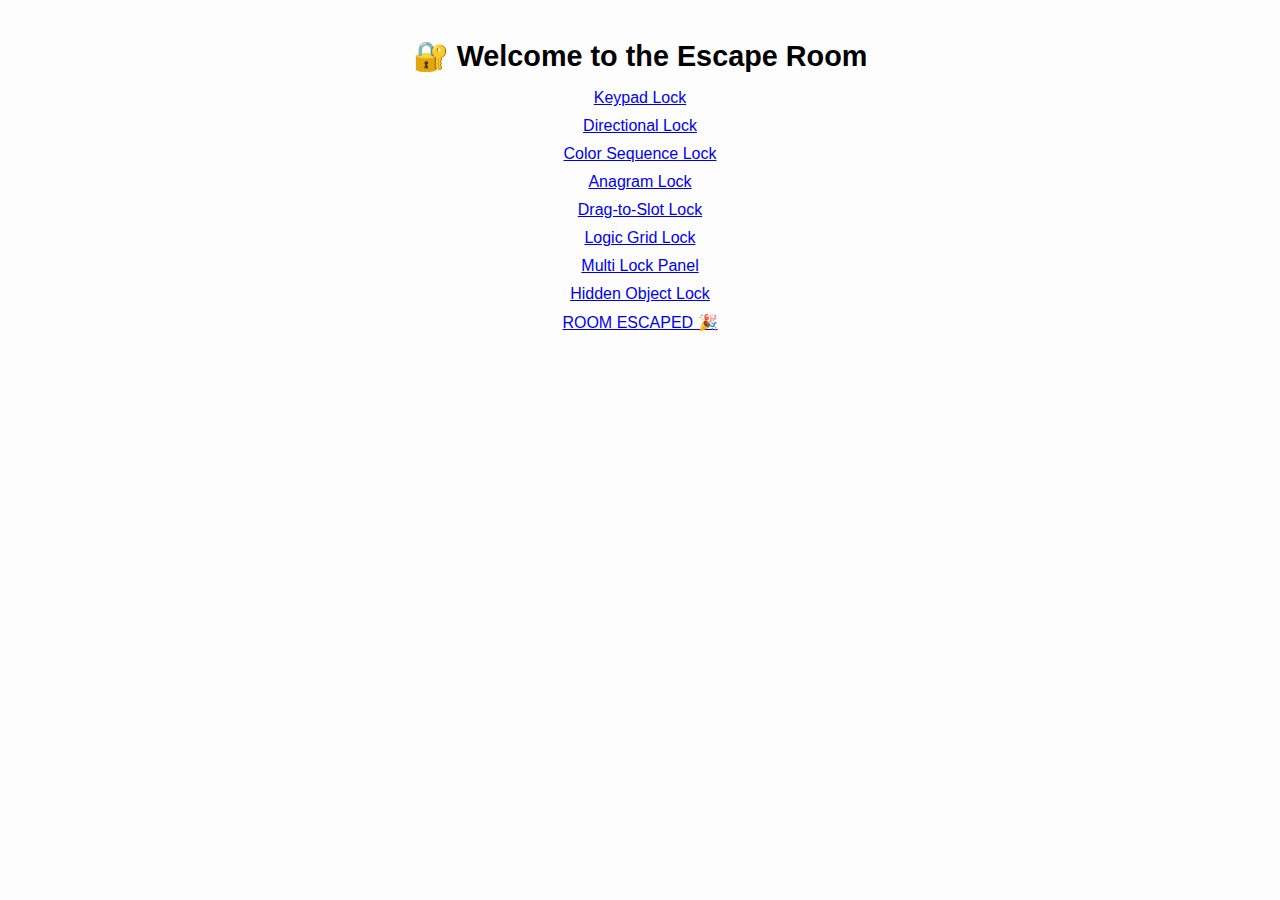
<file: index.html>
<!DOCTYPE html>
<html lang="en">
<head>
  <meta charset="UTF-8" />
  <title>Escape Room</title>
  <link rel="stylesheet" href="theme.css" />
  <style>
    body {
      font-family: sans-serif;
      padding: 20px;
      text-align: center;
    }
    ul {
      list-style: none;
      padding: 0;
    }
    li {
      margin: 10px 0;
    }
    .secret {
      margin-top: 40px;
      color: transparent;
      cursor: pointer;
      user-select: none;
    }
    .secret:hover {
      color: #ccc;
    }
  </style>
</head>
<body>
  <h1>🔐 Welcome to the Escape Room</h1>
  <ul>
    <li><a href="locks/keypad-lock.html">Keypad Lock</a></li>
    <li><a href="locks/directional-lock.html">Directional Lock</a></li>
    <li><a href="locks/color-sequence-lock.html">Color Sequence Lock</a></li>
    <li><a href="locks/anagram-lock.html">Anagram Lock</a></li>
    <li><a href="locks/drag-to-slot-lock.html">Drag-to-Slot Lock</a></li>
    <li><a href="locks/logic-grid-lock.html">Logic Grid Lock</a></li>
    <li><a href="locks/multi-lock-panel.html">Multi Lock Panel</a></li>
    <li><a href="locks/hidden-object-lock.html">Hidden Object Lock</a></li>
    <li><a href="locks/room-escaped.html">ROOM ESCAPED 🎉</a></li>
  </ul>

  <div class="secret" onclick="revealDashboard()">.</div>

  <script>
    function revealDashboard() {
      const pass = prompt("🔒 Enter Teacher Password:");
      const timestamp = new Date().toLocaleString();
      let log = JSON.parse(localStorage.getItem("accessAttempts") || "[]");
      log.push({ time: timestamp, result: pass === "letmein" ? "Success" : "Fail" });
      localStorage.setItem("accessAttempts", JSON.stringify(log));

      if (pass === "letmein") {
        window.location.href = "teacher-dashboard.html";
      } else if (pass) {
        alert("❌ Incorrect password.");
      }
    }
  </script>
</body>
</html>
</file>
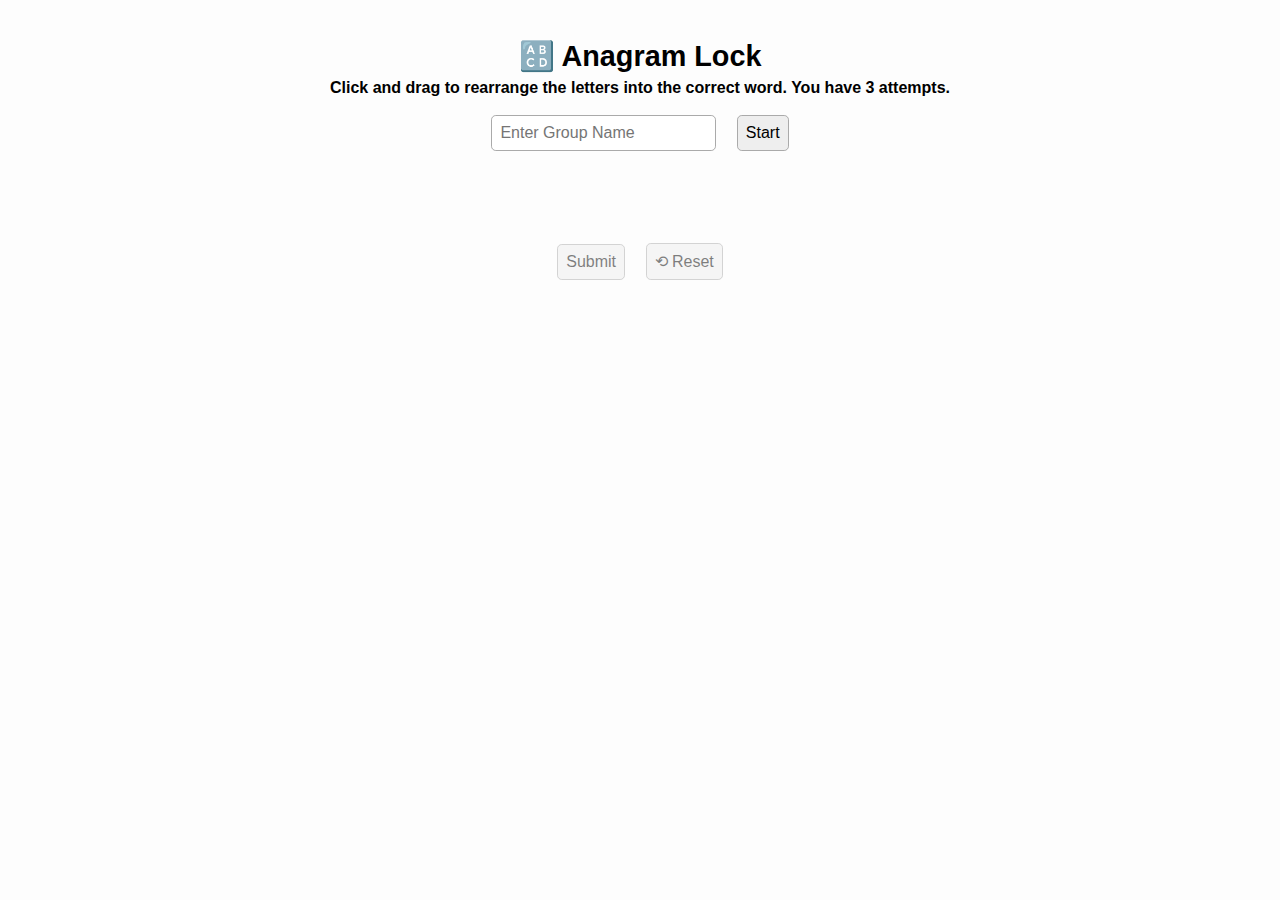
<file: anagram-lock.html>
<!DOCTYPE html>
<html lang="en">
<head>
  <meta charset="UTF-8">
  <title>Anagram Lock</title>
  <link rel="stylesheet" href="theme.css">
  <style>
    body { font-family: sans-serif; text-align: center; padding: 20px; }
    .directions { font-weight: bold; margin-bottom: 10px; }
    .lock-interface.locked { pointer-events: none; opacity: 0.5; }
    .tiles-container, .slots-container {
      display: flex;
      justify-content: center;
      gap: 10px;
      margin: 20px 0;
      flex-wrap: wrap;
    }
    .tile, .slot {
      width: 50px;
      height: 50px;
      font-size: 24px;
      font-weight: bold;
      display: flex;
      justify-content: center;
      align-items: center;
      border: 2px solid #333;
      border-radius: 6px;
      background-color: #e0e0e0;
      cursor: grab;
    }
    .slot {
      background-color: white;
    }
  </style>
</head>
<body>
  <h1>🔠 Anagram Lock</h1>
  <div class="directions">Click and drag to rearrange the letters into the correct word. You have 3 attempts.</div>

  <div id="groupNameContainer">
    <input type="text" id="groupNameInput" placeholder="Enter Group Name">
    <button onclick="saveGroupName()">Start</button>
  </div>

  <div id="lockInterface" class="lock-interface locked">
    <div class="tiles-container" id="tilesContainer"></div>
    <div class="slots-container" id="slotsContainer"></div>

    <div>
      <button onclick="submitAnagram()">Submit</button>
      <button onclick="resetAnagram()">⟲ Reset</button>
    </div>
    <p id="result"></p>
  </div>

  <audio id="buzzer" src="https://cdn.pixabay.com/download/audio/2022/03/15/audio_bf696b0bba.mp3?filename=buzzer-wrong-answer-1-20582.mp3"></audio>
  <audio id="celebrate" src="https://cdn.pixabay.com/download/audio/2022/03/01/audio_48e0b15a3c.mp3?filename=success-fanfare-trumpets-6185.mp3"></audio>

  <script>
    const CORRECT_WORD = "LEMON";
    let shuffledWord = [];
    let attempts = Number(localStorage.getItem("anagramAttempts")) || 0;
    const maxAttempts = 3;

    function saveGroupName() {
      const name = document.getElementById("groupNameInput").value.trim();
      if (!name) return;
      localStorage.setItem("groupName", name);
      document.getElementById("groupNameContainer").style.display = "none";
      document.getElementById("lockInterface").classList.remove("locked");
      setupAnagram();
    }

    function setupAnagram() {
      const tiles = document.getElementById("tilesContainer");
      const slots = document.getElementById("slotsContainer");
      tiles.innerHTML = "";
      slots.innerHTML = "";

      shuffledWord = CORRECT_WORD.split("").sort(() => 0.5 - Math.random());
      while (shuffledWord.join("") === CORRECT_WORD) {
        shuffledWord = CORRECT_WORD.split("").sort(() => 0.5 - Math.random());
      }

      shuffledWord.forEach((char, i) => {
        const tile = document.createElement("div");
        tile.className = "tile";
        tile.textContent = char;
        tile.draggable = true;
        tile.id = "tile_" + i;
        tile.addEventListener("dragstart", dragStart);
        tiles.appendChild(tile);
      });

      for (let i = 0; i < CORRECT_WORD.length; i++) {
        const slot = document.createElement("div");
        slot.className = "slot";
        slot.id = "slot_" + i;
        slot.addEventListener("dragover", allowDrop);
        slot.addEventListener("drop", dropTile);
        slots.appendChild(slot);
      }
    }

    function allowDrop(e) {
      e.preventDefault();
    }

    function dragStart(e) {
      e.dataTransfer.setData("text/plain", e.target.id);
    }

    function dropTile(e) {
      e.preventDefault();
      const tileId = e.dataTransfer.getData("text/plain");
      const draggedTile = document.getElementById(tileId);
      e.target.innerHTML = "";  // Clear previous content
      const clone = draggedTile.cloneNode(true);
      clone.style.transform = "none"; // Prevent size distortion
      clone.style.fontSize = "24px";
      clone.style.cursor = "default";
      clone.draggable = false;
      e.target.appendChild(clone);
    }

    function resetAnagram() {
      setupAnagram();
      document.getElementById("result").textContent = "";
    }

    function submitAnagram() {
      if (attempts >= maxAttempts) return;
      const guess = Array.from(document.querySelectorAll(".slot"))
                         .map(s => s.textContent.trim()).join("");
      if (!guess || guess.length !== CORRECT_WORD.length) return;

      attempts++;
      localStorage.setItem("anagramAttempts", attempts);

      if (guess === CORRECT_WORD) {
        document.getElementById("celebrate").play();
        localStorage.setItem("anagramSolved", true);
        document.getElementById("result").textContent = "✅ Correct!";
      } else {
        document.getElementById("buzzer").play();
        document.getElementById("result").textContent = attempts >= maxAttempts
          ? "❌ Out of attempts!"
          : `❌ Incorrect. (${attempts}/${maxAttempts})`;
      }
    }

    window.onload = () => {
      const savedGroup = localStorage.getItem("groupName");
      if (savedGroup) {
        document.getElementById("groupNameInput").value = savedGroup;
        saveGroupName();
      }
    };
  </script>
</body>
</html>
</file>
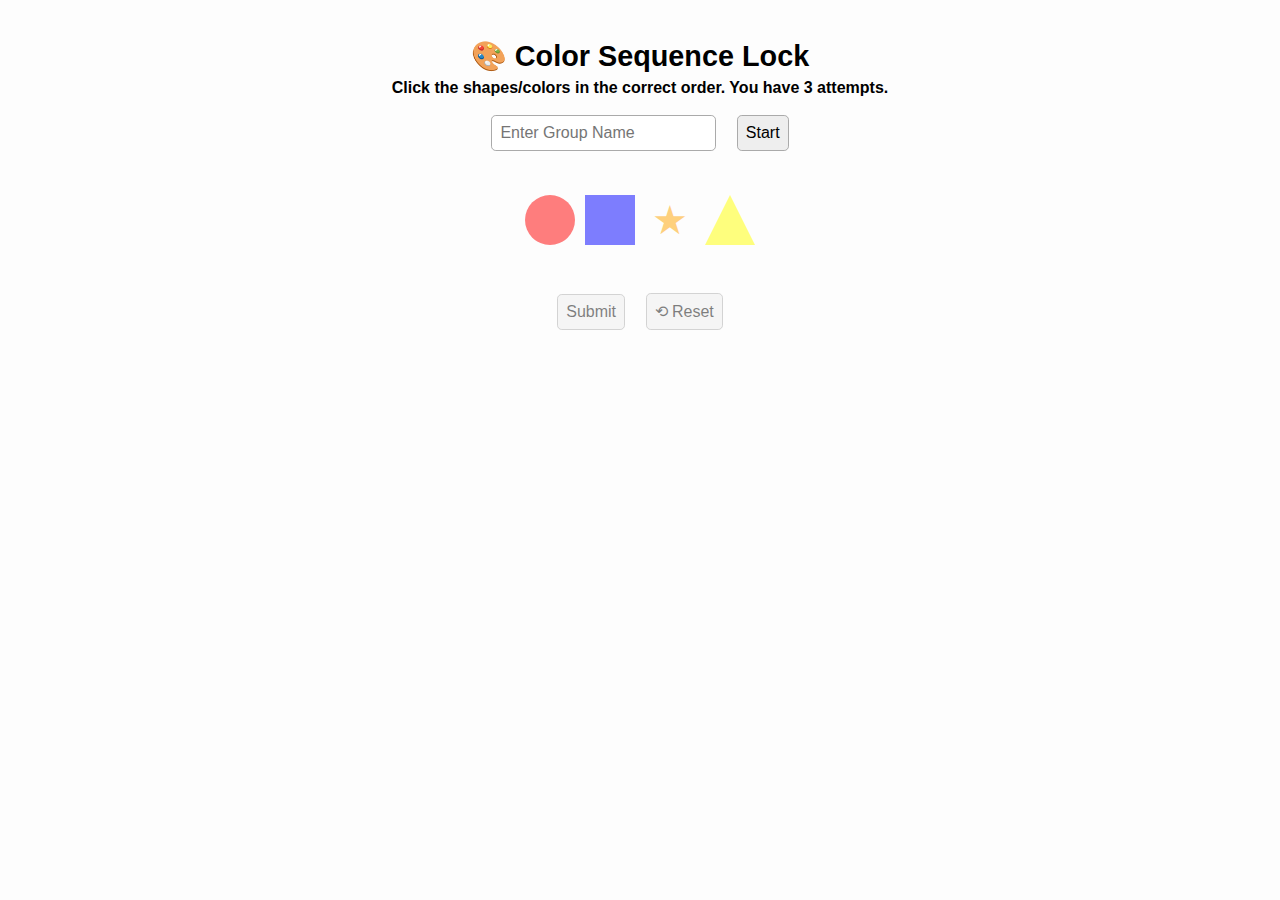
<file: color-sequence-lock.html>
<!DOCTYPE html>
<html lang="en">
<head>
  <meta charset="UTF-8">
  <title>Color Sequence Lock</title>
  <link rel="stylesheet" href="theme.css">
  <style>
    body { font-family: sans-serif; text-align: center; padding: 20px; }
    .directions { font-weight: bold; margin-bottom: 10px; }
    .lock-interface.locked { pointer-events: none; opacity: 0.5; }
    .shape-buttons, .sequence-display {
      display: flex;
      justify-content: center;
      gap: 10px;
      margin: 20px 0;
      flex-wrap: wrap;
    }
    .shape-button {
      width: 50px; height: 50px;
      display: flex; align-items: center; justify-content: center;
      cursor: pointer;
    }
    .circle { border-radius: 50%; }
    .square { }
    .triangle {
      width: 0; height: 0;
      border-left: 25px solid transparent;
      border-right: 25px solid transparent;
      border-bottom: 50px solid yellow;
      background:none;
      cursor:pointer;
    }
    .star {
      width:50px; height:50px; font-size:40px; line-height:40px;
      background:none; cursor:pointer;
    }
    .tracker-shape { width:50px; height:50px; }
    .tracker-circle  { border-radius:50%; }
    .tracker-square  { }
    .tracker-triangle{
      width:0; height:0;
      border-left:25px solid transparent;
      border-right:25px solid transparent;
      border-bottom:50px solid;
    }
    .tracker-star{
      width:50px; height:50px; font-size:40px; line-height:40px;
    }
  </style>
</head>
<body>
  <h1>🎨 Color Sequence Lock</h1>
  <div class="directions">Click the shapes/colors in the correct order. You have 3 attempts.</div>

  <div id="groupNameContainer">
    <input type="text" id="groupNameInput" placeholder="Enter Group Name">
    <button onclick="saveGroupName()">Start</button>
  </div>

  <div id="lockInterface" class="lock-interface locked">
    <div class="shape-buttons">
      <div class="shape-button circle"   style="background:red"    onclick="addToSequence('red','circle')"></div>
      <div class="shape-button square"   style="background:blue"   onclick="addToSequence('blue','square')"></div>
      <div class="shape-button star"     style="color:orange"      onclick="addToSequence('orange','star')">★</div>
      <div class="shape-button triangle"                            onclick="addToSequence('yellow','triangle')"></div>
    </div>

    <div class="sequence-display" id="sequenceDisplay"></div>

    <div>
      <button onclick="submitSequence()">Submit</button>
      <button onclick="clearSequence()">⟲ Reset</button>
    </div>
    <p id="result"></p>
  </div>

  <audio id="buzzer" src="https://cdn.pixabay.com/download/audio/2022/03/15/audio_bf696b0bba.mp3?filename=buzzer-wrong-answer-1-20582.mp3"></audio>
  <audio id="celebrate" src="https://cdn.pixabay.com/download/audio/2022/03/01/audio_48e0b15a3c.mp3?filename=success-fanfare-trumpets-6185.mp3"></audio>

  <script>
    const CORRECT_SEQUENCE = [
      {color:'red', shape:'circle'},
      {color:'blue', shape:'square'},
      {color:'yellow', shape:'triangle'},
      {color:'orange', shape:'star'}
    ];
    let currentSequence = [];
    let attempts = Number(localStorage.getItem("colorAttempts")) || 0;
    const maxAttempts = 3;

    function saveGroupName(){
      const name=document.getElementById("groupNameInput").value.trim();
      if(!name) return;
      localStorage.setItem("groupName",name);
      document.getElementById("groupNameContainer").style.display="none";
      document.getElementById("lockInterface").classList.remove("locked");
      renderSequence();
    }

    function addToSequence(color,shape){
      if(currentSequence.length>=CORRECT_SEQUENCE.length) return;
      currentSequence.push({color,shape});
      renderSequence();
    }

    function renderSequence(){
      const seq=document.getElementById("sequenceDisplay");
      seq.innerHTML="";
      currentSequence.forEach(item=>{
        let elem;
        if(item.shape==='triangle'){
          elem=document.createElement('div');
          elem.className="tracker-shape tracker-triangle";
          elem.style.borderBottomColor=item.color;
        }else if(item.shape==='star'){
          elem=document.createElement('div');
          elem.className="tracker-shape tracker-star";
          elem.textContent='★';
          elem.style.color=item.color;
        }else{
          elem=document.createElement('div');
          elem.className="tracker-shape tracker-"+item.shape;
          elem.style.background=item.color;
        }
        seq.appendChild(elem);
      });
    }

    function clearSequence(){
      currentSequence=[];
      renderSequence();
      document.getElementById("result").textContent="";
    }

    function submitSequence(){
      if(attempts>=maxAttempts) return;
      attempts++;
      localStorage.setItem("colorAttempts",attempts);

      const isCorrect = JSON.stringify(currentSequence)===JSON.stringify(CORRECT_SEQUENCE);
      const result=document.getElementById("result");
      if(isCorrect){
        localStorage.setItem("colorSolved",true);
        document.getElementById("celebrate").play();
        result.textContent="✅ Unlocked!";
        document.body.classList.add("unlocked");
      }else{
        document.getElementById("buzzer").play();
        if(attempts>=maxAttempts){
          result.textContent="❌ LOCKED OUT!";
          document.body.classList.add("lockedout");
        }else{
          result.textContent=`❌ Incorrect. (${attempts}/${maxAttempts})`;
        }
      }
      currentSequence=[];
      renderSequence();
    }

    window.onload=()=>{
      const savedGroup=localStorage.getItem("groupName");
      if(savedGroup){
        document.getElementById("groupNameInput").value=savedGroup;
        saveGroupName();
      }
    }
  </script>
</body>
</html>
</file>
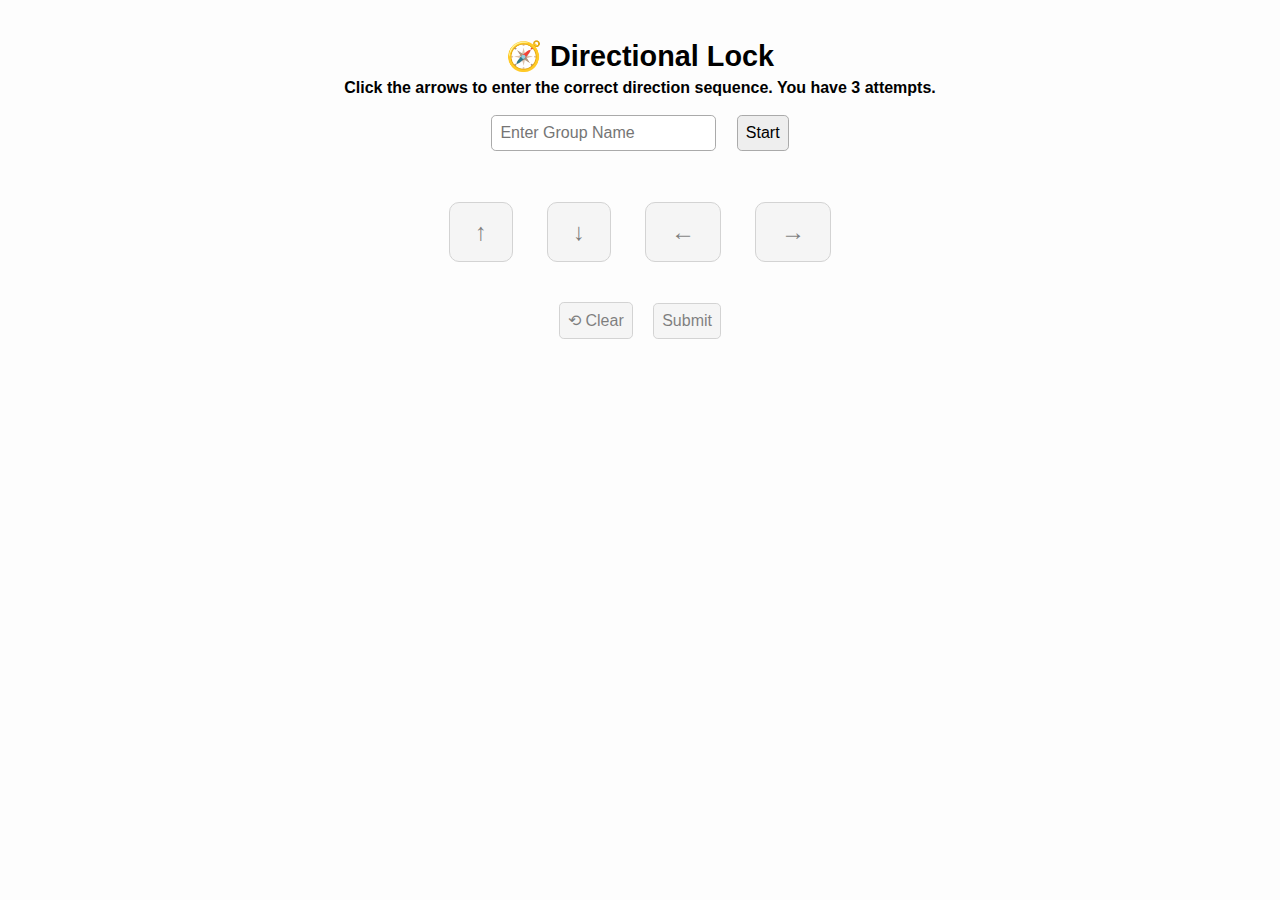
<file: directional-lock.html>
<!DOCTYPE html>
<html lang="en">
<head>
  <meta charset="UTF-8">
  <title>Directional Lock</title>
  <link rel="stylesheet" href="theme.css">
  <style>
    body { text-align: center; padding: 20px; font-family: sans-serif; }
    .directions { font-weight: bold; margin-bottom: 10px; }
    .lock-interface.locked { pointer-events: none; opacity: 0.5; }
    .arrows { display: flex; justify-content: center; gap: 10px; flex-wrap: wrap; margin-bottom: 20px; }
    .arrow-btn { font-size: 1.5em; padding: 15px 25px; border-radius: 10px; }
    #sequenceDisplay { font-size: 1.2em; margin: 15px 0; }
  </style>
</head>
<body>
  <h1>🧭 Directional Lock</h1>
  <div class="directions">Click the arrows to enter the correct direction sequence. You have 3 attempts.</div>

  <div id="groupNameContainer">
    <input type="text" id="groupNameInput" placeholder="Enter Group Name">
    <button onclick="saveGroupName()">Start</button>
  </div>

  <div id="lockInterface" class="lock-interface locked">
    <div id="sequenceDisplay"></div>
    <div class="arrows">
      <button class="arrow-btn" onclick="press('↑')">↑</button>
      <button class="arrow-btn" onclick="press('↓')">↓</button>
      <button class="arrow-btn" onclick="press('←')">←</button>
      <button class="arrow-btn" onclick="press('→')">→</button>
    </div>
    <button onclick="clearSequence()">⟲ Clear</button>
    <button onclick="submitSequence()">Submit</button>
  </div>

  <audio id="buzzer" src="https://cdn.pixabay.com/download/audio/2022/03/15/audio_bf696b0bba.mp3?filename=buzzer-wrong-answer-1-20582.mp3"></audio>
  <audio id="celebrate" src="https://cdn.pixabay.com/download/audio/2022/03/01/audio_48e0b15a3c.mp3?filename=success-fanfare-trumpets-6185.mp3"></audio>

  <script>
    const CORRECT_SEQUENCE = "↑→↓←";
    let input = "";
    let attempts = Number(localStorage.getItem("directionalAttempts")) || 0;
    const maxAttempts = 3;

    function saveGroupName() {
      const name = document.getElementById("groupNameInput").value.trim();
      if (!name) return;
      localStorage.setItem("groupName", name);
      document.getElementById("groupNameContainer").style.display = "none";
      document.getElementById("lockInterface").classList.remove("locked");
    }

    function press(dir) {
      if (attempts >= maxAttempts) return;
      input += dir;
      document.getElementById("sequenceDisplay").textContent = input;
    }

    function clearSequence() {
      input = "";
      document.getElementById("sequenceDisplay").textContent = "";
    }

    function submitSequence() {
      if (attempts >= maxAttempts) return;

      attempts++;
      localStorage.setItem("directionalAttempts", attempts);

      if (input === CORRECT_SEQUENCE) {
        document.getElementById("celebrate").play();
        localStorage.setItem("directionalSolved", true);
        alert("Unlocked!");
      } else {
        document.getElementById("buzzer").play();
        if (attempts >= maxAttempts) {
          alert("Out of attempts!");
        } else {
          alert("Incorrect. Try again.");
        }
      }

      clearSequence();
    }

    window.onload = () => {
      const savedGroup = localStorage.getItem("groupName");
      if (savedGroup) {
        document.getElementById("groupNameInput").value = savedGroup;
        saveGroupName();
      }
    };
  </script>
</body>
</html>
</file>
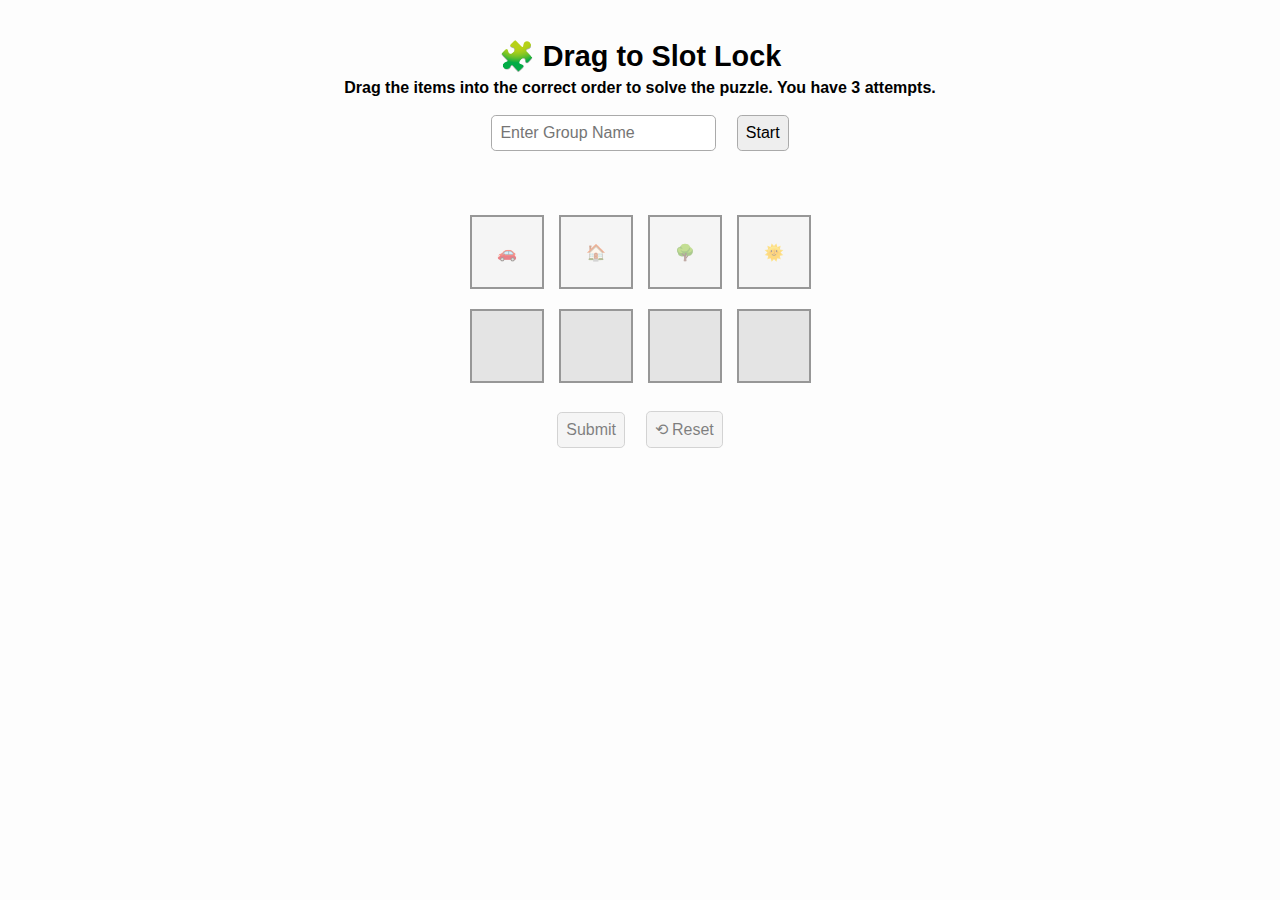
<file: drag-to-slot-lock.html>
<!DOCTYPE html>
<html lang="en">
<head>
  <meta charset="UTF-8">
  <title>Drag to Slot Lock</title>
  <link rel="stylesheet" href="theme.css">
  <style>
    body { text-align: center; font-family: sans-serif; padding: 20px; }
    .directions { font-weight: bold; margin-bottom: 10px; }
    .lock-interface.locked { pointer-events: none; opacity: 0.5; }
    .items, .slots {
      display: flex; justify-content: center;
      gap: 15px; flex-wrap: wrap;
      margin: 20px 0;
    }
    .item, .slot {
      width: 70px; height: 70px;
      font-size: 1em;
      display: flex; align-items: center; justify-content: center;
      border: 2px solid #333; background: #eee; user-select: none;
    }
    .slot { background: #ccc; }
    #groupNameContainer { margin-bottom: 20px; }
  </style>
</head>
<body>
  <h1>🧩 Drag to Slot Lock</h1>
  <div class="directions">Drag the items into the correct order to solve the puzzle. You have 3 attempts.</div>

  <div id="groupNameContainer">
    <input type="text" id="groupNameInput" placeholder="Enter Group Name">
    <button onclick="saveGroupName()">Start</button>
  </div>

  <div id="lockInterface" class="lock-interface locked">
    <div id="items" class="items"></div>
    <div id="slots" class="slots"></div>
    <button onclick="submitSolution()">Submit</button>
    <button onclick="resetPuzzle()">⟲ Reset</button>
  </div>

  <audio id="buzzer" src="https://cdn.pixabay.com/download/audio/2022/03/15/audio_bf696b0bba.mp3?filename=buzzer-wrong-answer-1-20582.mp3"></audio>
  <audio id="celebrate" src="https://cdn.pixabay.com/download/audio/2022/03/01/audio_48e0b15a3c.mp3?filename=success-fanfare-trumpets-6185.mp3"></audio>

  <script>
    const CORRECT_ORDER = ["🌞", "🌳", "🏠", "🚗"];
    let items = [];
    let draggingItem = null;
    let attempts = Number(localStorage.getItem("dragSlotAttempts")) || 0;
    const maxAttempts = 3;

    function saveGroupName() {
      const name = document.getElementById("groupNameInput").value.trim();
      if (!name) return;
      localStorage.setItem("groupName", name);
      document.getElementById("groupNameContainer").style.display = "none";
      document.getElementById("lockInterface").classList.remove("locked");
    }

    function shuffle(array) {
      let copy = array.slice();
      while (true) {
        for (let i = copy.length - 1; i > 0; i--) {
          const j = Math.floor(Math.random() * (i + 1));
          [copy[i], copy[j]] = [copy[j], copy[i]];
        }
        if (copy.join("") !== array.join("")) break;
      }
      return copy;
    }

    function buildPuzzle() {
      items = shuffle(CORRECT_ORDER);
      const itemContainer = document.getElementById("items");
      const slotContainer = document.getElementById("slots");
      itemContainer.innerHTML = "";
      slotContainer.innerHTML = "";

      items.forEach((symbol, i) => {
        const div = document.createElement("div");
        div.className = "item";
        div.textContent = symbol;
        div.draggable = true;
        div.id = `item-${i}`;
        div.addEventListener("dragstart", (e) => {
          draggingItem = div;
        });
        div.addEventListener("dragend", () => {
          draggingItem = null;
        });
        itemContainer.appendChild(div);
      });

      for (let i = 0; i < CORRECT_ORDER.length; i++) {
        const slot = document.createElement("div");
        slot.className = "slot";
        slot.dataset.index = i;
        slot.addEventListener("dragover", (e) => e.preventDefault());
        slot.addEventListener("drop", (e) => {
          if (!draggingItem) return;
          const clone = draggingItem.cloneNode(true);
          clone.draggable = true;
          clone.addEventListener("dragstart", (e) => {
            draggingItem = clone;
          });
          clone.addEventListener("dragend", () => {
            draggingItem = null;
          });
          e.target.innerHTML = "";
          e.target.appendChild(clone);
        });
        slotContainer.appendChild(slot);
      }
    }

    function resetPuzzle() {
      buildPuzzle();
    }

    function submitSolution() {
      if (attempts >= maxAttempts) return;

      attempts++;
      localStorage.setItem("dragSlotAttempts", attempts);

      const slots = document.querySelectorAll(".slot");
      let answer = [];
      slots.forEach(slot => {
        const child = slot.querySelector(".item");
        answer.push(child ? child.textContent : "?");
      });

      if (JSON.stringify(answer) === JSON.stringify(CORRECT_ORDER)) {
        document.getElementById("celebrate").play();
        localStorage.setItem("dragSlotSolved", true);
        alert("Unlocked!");
      } else {
        document.getElementById("buzzer").play();
        if (attempts >= maxAttempts) {
          alert("Out of attempts!");
        } else {
          alert("Incorrect. Try again.");
        }
      }
    }

    window.onload = () => {
      const savedGroup = localStorage.getItem("groupName");
      if (savedGroup) {
        document.getElementById("groupNameInput").value = savedGroup;
        saveGroupName();
      }
      buildPuzzle();
    };
  </script>
</body>
</html>
</file>
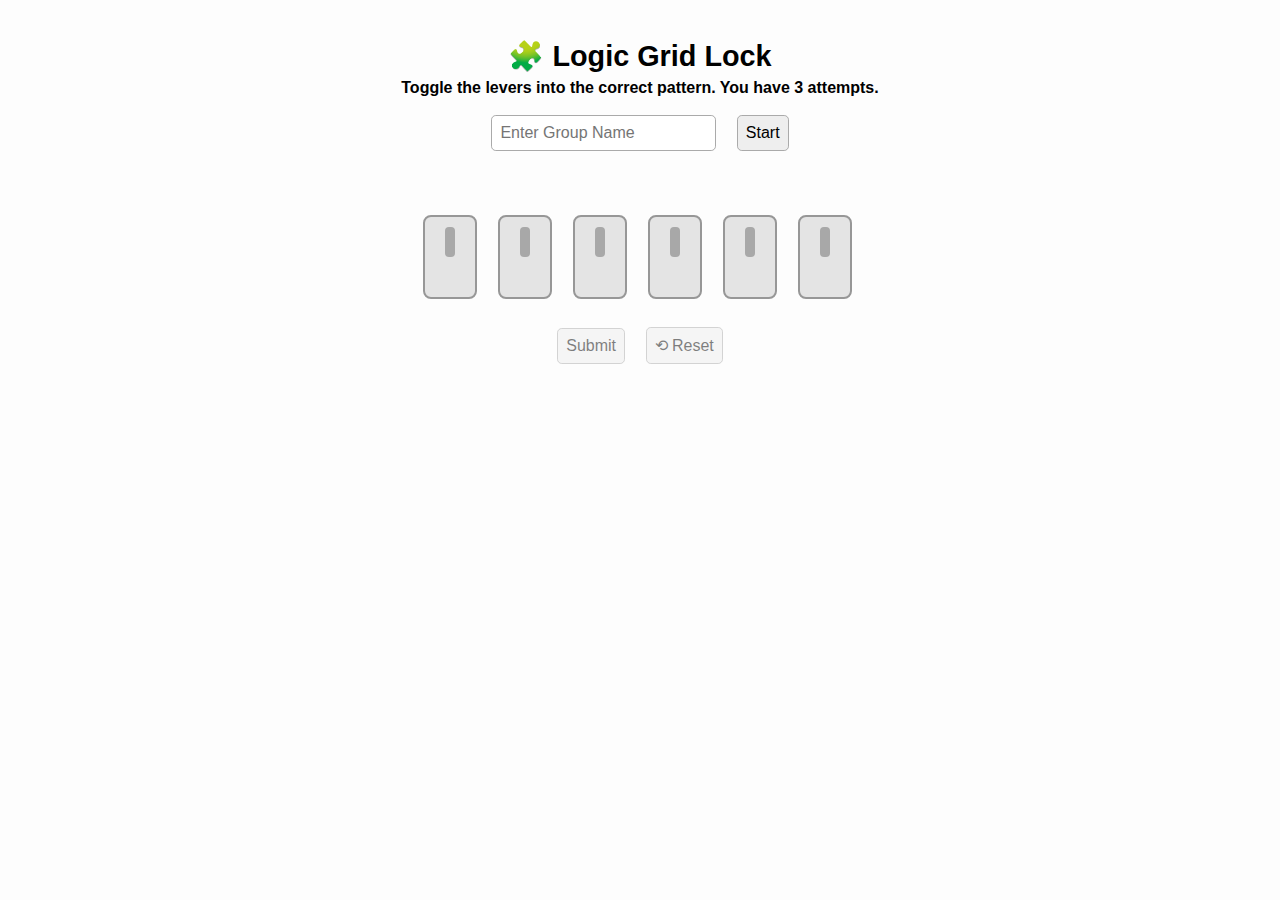
<file: logic-grid-lock.html>
<!DOCTYPE html>
<html lang="en">
<head>
  <meta charset="UTF-8">
  <title>Logic Grid Lock</title>
  <link rel="stylesheet" href="theme.css">
  <style>
    body { font-family: sans-serif; text-align: center; padding: 20px; }
    .directions { font-weight: bold; margin-bottom: 10px; }
    .lock-interface.locked { pointer-events: none; opacity: 0.5; }
    .switch-grid {
      display: grid;
      grid-template-columns: repeat(6, 60px);
      justify-content: center;
      gap: 15px;
      margin: 20px 0;
    }
    .lever {
      width: 50px;
      height: 80px;
      background: #ccc;
      border: 2px solid #333;
      border-radius: 8px;
      cursor: pointer;
      position: relative;
    }
    .lever::after {
      content: '';
      position: absolute;
      width: 10px;
      height: 30px;
      background: #555;
      top: 10px;
      left: 50%;
      transform: translateX(-50%);
      border-radius: 4px;
      transition: transform 0.3s;
    }
    .lever.on::after {
      transform: translateX(-50%) rotate(180deg);
      background: green;
    }
    #groupNameContainer { margin-bottom: 20px; }
  </style>
</head>
<body>
  <h1>🧩 Logic Grid Lock</h1>
  <div class="directions">Toggle the levers into the correct pattern. You have 3 attempts.</div>

  <div id="groupNameContainer">
    <input type="text" id="groupNameInput" placeholder="Enter Group Name">
    <button onclick="saveGroupName()">Start</button>
  </div>

  <div id="lockInterface" class="lock-interface locked">
    <div class="switch-grid" id="switchGrid"></div>
    <button onclick="submitLogic()">Submit</button>
    <button onclick="resetLevers()">⟲ Reset</button>
  </div>

  <audio id="buzzer" src="https://cdn.pixabay.com/download/audio/2022/03/15/audio_bf696b0bba.mp3?filename=buzzer-wrong-answer-1-20582.mp3"></audio>
  <audio id="celebrate" src="https://cdn.pixabay.com/download/audio/2022/03/01/audio_48e0b15a3c.mp3?filename=success-fanfare-trumpets-6185.mp3"></audio>

  <script>
    const CORRECT_PATTERN = [1, 0, 1, 1, 0, 0];
    let attempts = Number(localStorage.getItem("logicGridAttempts")) || 0;
    const maxAttempts = 3;

    function saveGroupName() {
      const name = document.getElementById("groupNameInput").value.trim();
      if (!name) return;
      localStorage.setItem("groupName", name);
      document.getElementById("groupNameContainer").style.display = "none";
      document.getElementById("lockInterface").classList.remove("locked");
    }

    function buildGrid() {
      const grid = document.getElementById("switchGrid");
      grid.innerHTML = "";
      for (let i = 0; i < 6; i++) {
        const lever = document.createElement("div");
        lever.className = "lever";
        lever.dataset.state = "0";
        lever.addEventListener("click", () => {
          const current = lever.dataset.state === "1";
          lever.dataset.state = current ? "0" : "1";
          lever.classList.toggle("on", !current);
        });
        grid.appendChild(lever);
      }
    }

    function resetLevers() {
      buildGrid();
    }

    function submitLogic() {
      if (attempts >= maxAttempts) return;

      attempts++;
      localStorage.setItem("logicGridAttempts", attempts);

      const levers = document.querySelectorAll(".lever");
      const pattern = Array.from(levers).map(l => Number(l.dataset.state));

      if (JSON.stringify(pattern) === JSON.stringify(CORRECT_PATTERN)) {
        document.getElementById("celebrate").play();
        localStorage.setItem("logicGridSolved", true);
        alert("Unlocked!");
      } else {
        document.getElementById("buzzer").play();
        if (attempts >= maxAttempts) {
          alert("Out of attempts!");
        } else {
          alert("Incorrect. Try again.");
        }
      }
    }

    window.onload = () => {
      const savedGroup = localStorage.getItem("groupName");
      if (savedGroup) {
        document.getElementById("groupNameInput").value = savedGroup;
        saveGroupName();
      }
      buildGrid();
    };
  </script>
</body>
</html>
</file>
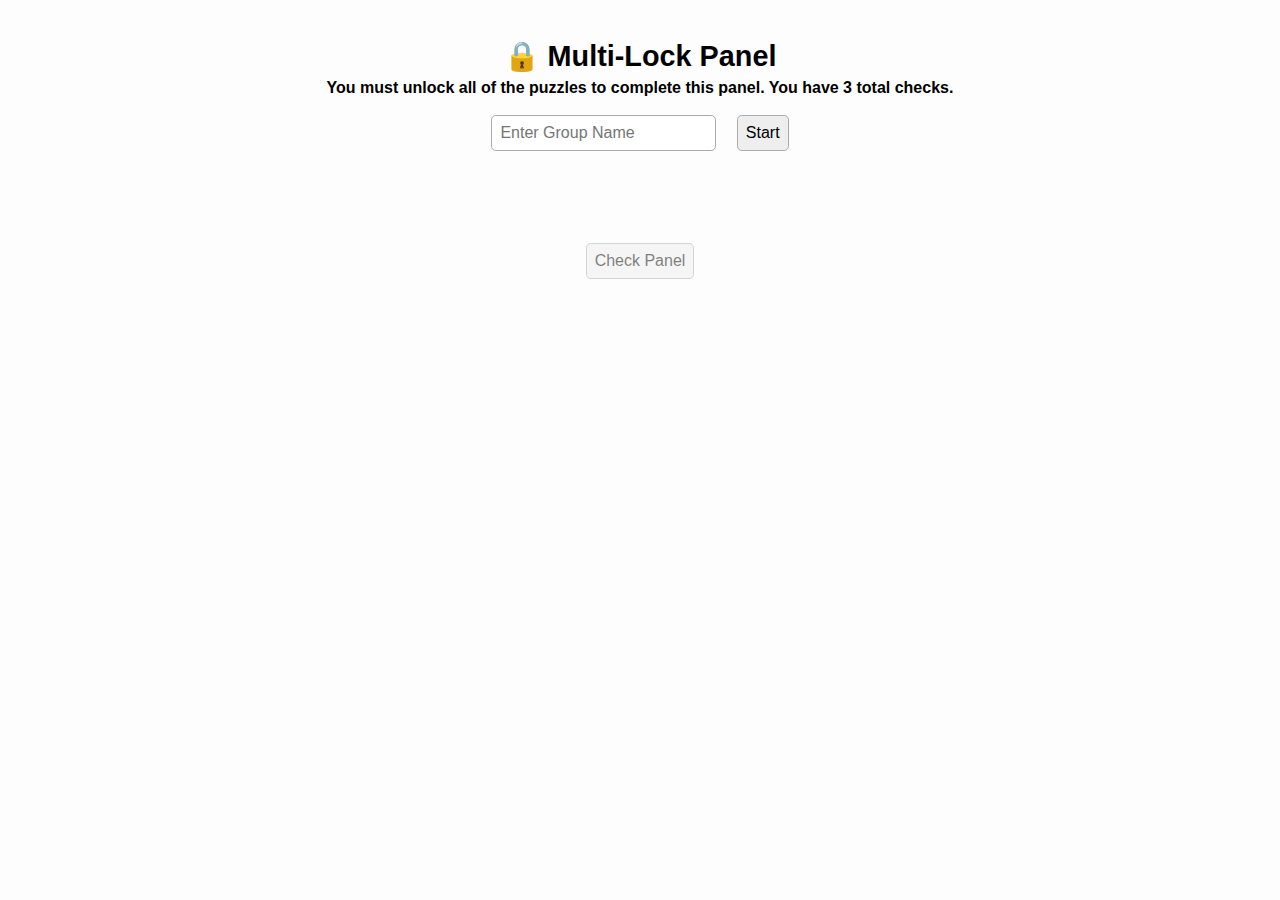
<file: multi-lock-panel.html>
<!DOCTYPE html>
<html lang="en">
<head>
  <meta charset="UTF-8">
  <title>Multi-Lock Panel</title>
  <link rel="stylesheet" href="theme.css">
  <style>
    body { font-family: sans-serif; text-align: center; padding: 20px; }
    .directions { font-weight: bold; margin-bottom: 10px; }
    .lock-interface.locked { pointer-events: none; opacity: 0.5; }
    .lock-checklist { display: flex; justify-content: center; flex-wrap: wrap; gap: 15px; margin: 20px 0; }
    .lock-status {
      padding: 15px 25px;
      background: #eee;
      border: 2px solid #333;
      border-radius: 10px;
      font-weight: bold;
    }
    .solved { background-color: lightgreen; }
    .unsolved { background-color: #fdd; }
    #groupNameContainer { margin-bottom: 20px; }
  </style>
</head>
<body>
  <h1>🔒 Multi-Lock Panel</h1>
  <div class="directions">You must unlock all of the puzzles to complete this panel. You have 3 total checks.</div>

  <div id="groupNameContainer">
    <input type="text" id="groupNameInput" placeholder="Enter Group Name">
    <button onclick="saveGroupName()">Start</button>
  </div>

  <div id="lockInterface" class="lock-interface locked">
    <div class="lock-checklist" id="lockChecklist">
      <!-- Locks dynamically inserted -->
    </div>
    <button onclick="checkLocks()">Check Panel</button>
  </div>

  <audio id="buzzer" src="https://cdn.pixabay.com/download/audio/2022/03/15/audio_bf696b0bba.mp3?filename=buzzer-wrong-answer-1-20582.mp3"></audio>
  <audio id="celebrate" src="https://cdn.pixabay.com/download/audio/2022/03/01/audio_48e0b15a3c.mp3?filename=success-fanfare-trumpets-6185.mp3"></audio>

  <script>
    const LOCKS = [
      { id: "keypadSolved", label: "🔢 Keypad" },
      { id: "directionalSolved", label: "🧭 Directional" },
      { id: "colorSolved", label: "🎨 Colors" },
      { id: "anagramSolved", label: "🔠 Anagram" },
      { id: "dragSlotSolved", label: "📦 Drag-to-Slot" },
      { id: "logicGridSolved", label: "⚙️ Logic Grid" }
    ];
    let attempts = Number(localStorage.getItem("multiLockAttempts")) || 0;
    const maxAttempts = 3;

    function saveGroupName() {
      const name = document.getElementById("groupNameInput").value.trim();
      if (!name) return;
      localStorage.setItem("groupName", name);
      document.getElementById("groupNameContainer").style.display = "none";
      document.getElementById("lockInterface").classList.remove("locked");
      buildPanel();
    }

    function buildPanel() {
      const panel = document.getElementById("lockChecklist");
      panel.innerHTML = "";
      LOCKS.forEach(lock => {
        const div = document.createElement("div");
        div.className = "lock-status";
        div.id = lock.id;
        div.textContent = lock.label;
        panel.appendChild(div);
      });
    }

    function checkLocks() {
      if (attempts >= maxAttempts) return;
      attempts++;
      localStorage.setItem("multiLockAttempts", attempts);

      let allSolved = true;
      LOCKS.forEach(lock => {
        const status = localStorage.getItem(lock.id) === "true";
        const el = document.getElementById(lock.id);
        if (status) {
          el.classList.remove("unsolved");
          el.classList.add("solved");
        } else {
          el.classList.remove("solved");
          el.classList.add("unsolved");
          allSolved = false;
        }
      });

      if (allSolved) {
        document.getElementById("celebrate").play();
        alert("You unlocked the entire panel!");
        localStorage.setItem("multiPanelSolved", true);
      } else {
        document.getElementById("buzzer").play();
        if (attempts >= maxAttempts) {
          alert("Out of checks! Try again later.");
        } else {
          alert("Some locks are still unsolved.");
        }
      }
    }

    window.onload = () => {
      const savedGroup = localStorage.getItem("groupName");
      if (savedGroup) {
        document.getElementById("groupNameInput").value = savedGroup;
        saveGroupName();
      }
    };
  </script>
</body>
</html>
</file>
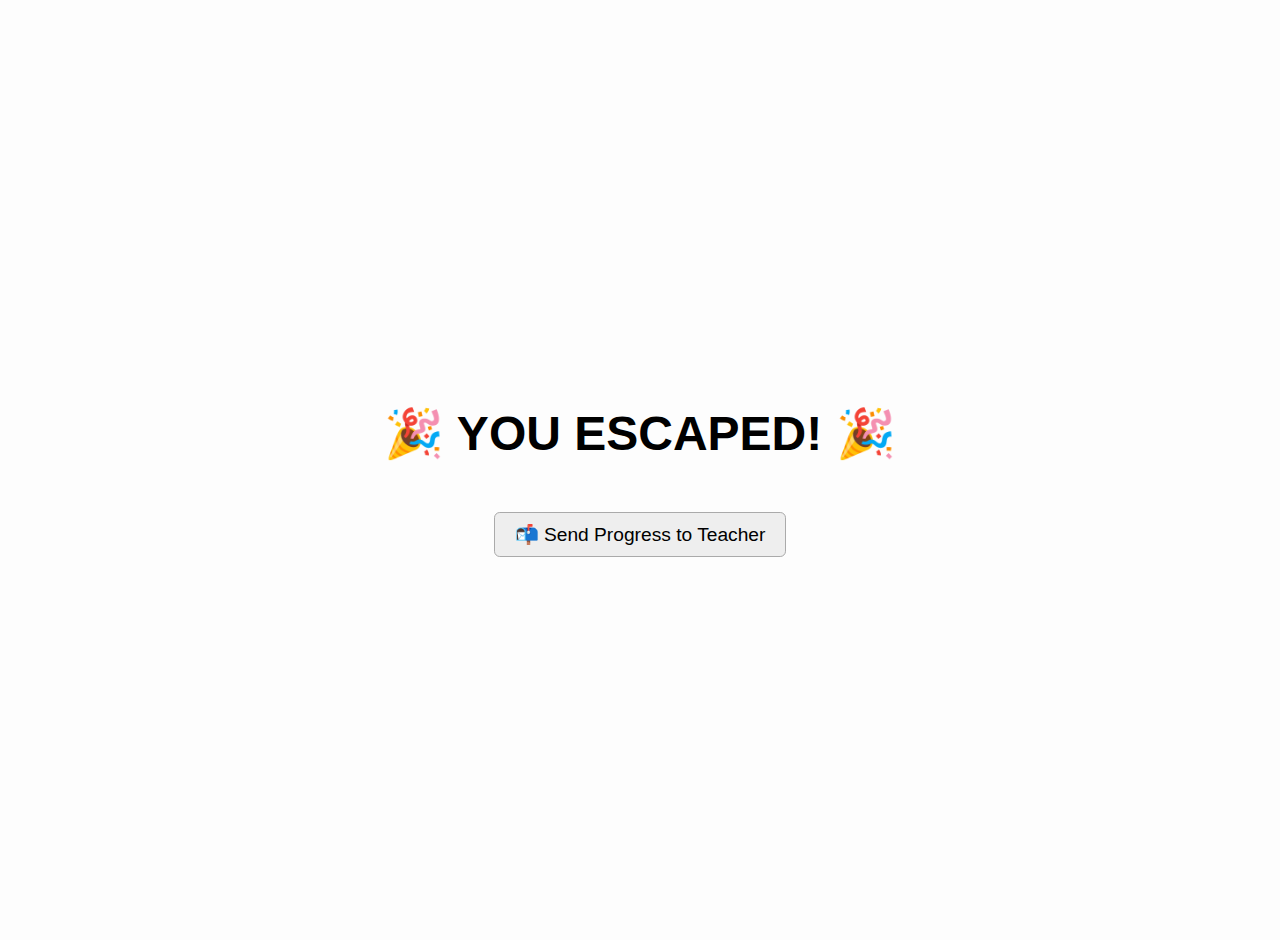
<file: room-escaped.html>
<!DOCTYPE html>
<html lang="en">
<head>
  <meta charset="UTF-8">
  <title>🎉 You Escaped!</title>
  <link rel="stylesheet" href="theme.css">
  <style>
    body {
      display: flex;
      justify-content: center;
      align-items: center;
      height: 100vh;
      text-align: center;
      overflow: hidden;
      flex-direction: column;
    }
    h1 {
      font-size: 3em;
      margin-bottom: 20px;
    }
    .confetti {
      position: fixed;
      top: 0;
      left: 0;
      width: 100%;
      height: 100%;
      pointer-events: none;
      background: url('https://media.giphy.com/media/26AHONQ79FdWZhAI0/giphy.gif') center center no-repeat;
      background-size: cover;
      opacity: 0.5;
    }
    #sendBtn {
      margin-top: 30px;
      padding: 10px 20px;
      font-size: 1.2em;
    }
  </style>
</head>
<body>
  <h1>🎉 YOU ESCAPED! 🎉</h1>
  <div class="confetti"></div>

  <button id="sendBtn" onclick="sendEmail()">📬 Send Progress to Teacher</button>

  <audio autoplay>
    <source src="https://cdn.pixabay.com/download/audio/2022/03/01/audio_48e0b15a3c.mp3?filename=success-fanfare-trumpets-6185.mp3" type="audio/mpeg">
  </audio>

  <script>
    function sendEmail() {
      const group = localStorage.getItem('groupName') || 'Unnamed Group';
      const locks = ['keypad', 'color', 'anagram', 'directional', 'dragslot', 'logicgrid', 'multi', 'hidden'];
      let body = `Group Name: ${group}%0D%0A`;

      let solvedCount = 0;
      locks.forEach(lock => {
        const solved = localStorage.getItem(lock + 'Solved');
        const attempts = localStorage.getItem(lock + 'Attempts') || '0';
        const status = solved === 'true' ? `✅ Solved in ${attempts} attempt(s)` :
                      (attempts >= 3 ? `❌ Failed after ${attempts} attempts` : `❌ In progress (${attempts})`);
        if (solved === 'true') solvedCount++;
        body += `${lock.charAt(0).toUpperCase() + lock.slice(1)} Lock: ${status}%0D%0A`;
      });

      body += `%0D%0ATotal Solved: ${solvedCount} of ${locks.length}%0D%0A`;

      const subject = `Escape Room Progress – ${group}`;
      const mailtoLink = `mailto:gturnbull@aguafria.org?subject=${encodeURIComponent(subject)}&body=${body}`;
      window.location.href = mailtoLink;
    }
  </script>
</body>
</html>
</file>
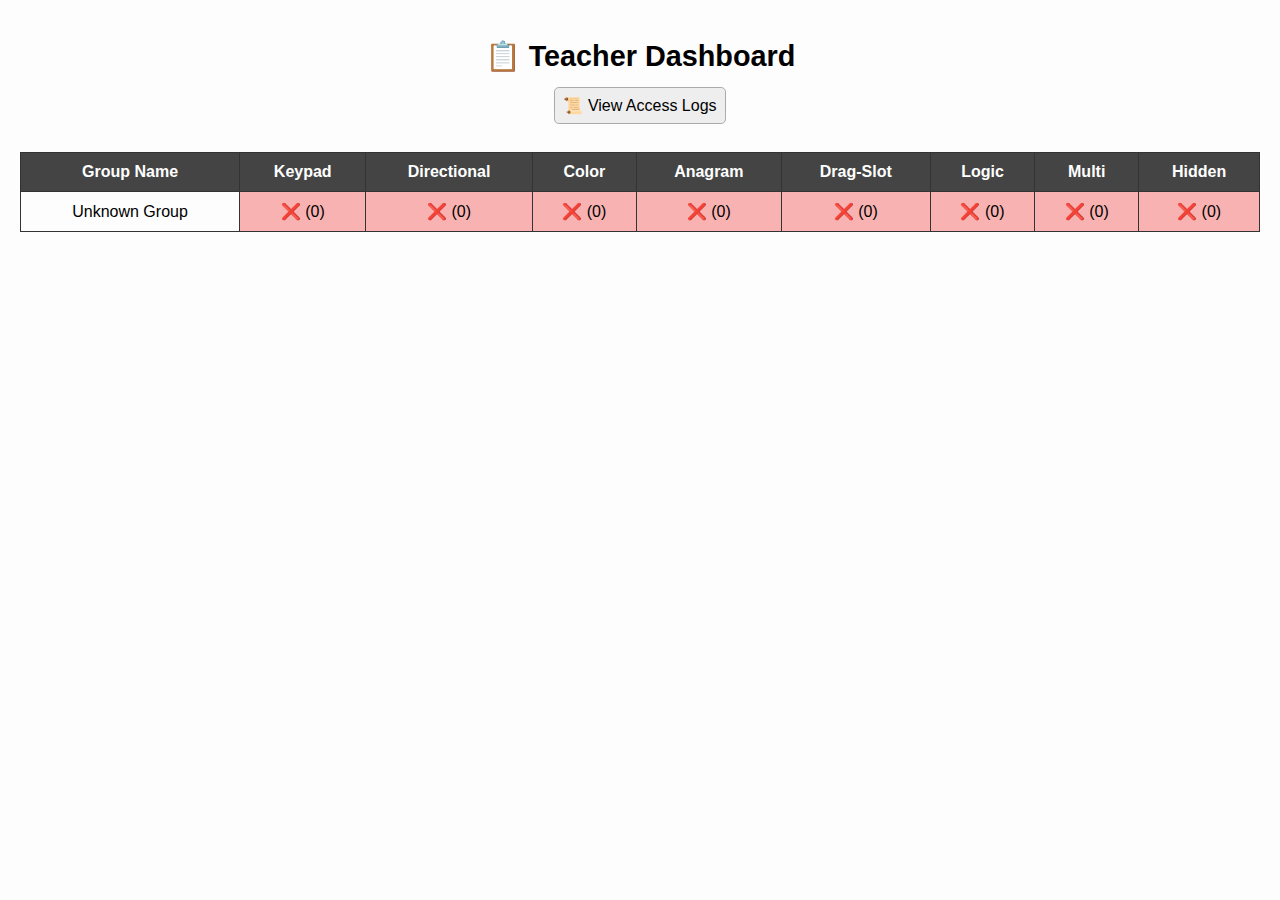
<file: teacher-dashboard.html>
<!DOCTYPE html>
<html lang="en">
<head>
  <meta charset="UTF-8">
  <title>Teacher Dashboard</title>
  <link rel="stylesheet" href="theme.css">
  <style>
    body { font-family: sans-serif; padding: 20px; }
    h1 { text-align: center; }
    table {
      width: 100%;
      border-collapse: collapse;
      margin-top: 20px;
    }
    th, td {
      padding: 10px;
      border: 1px solid #333;
      text-align: center;
    }
    th {
      background-color: #444;
      color: white;
    }
    .solved {
      background-color: #b2f2b2;
    }
    .unsolved {
      background-color: #f8b2b2;
    }
    #accessLogModal {
      position: fixed;
      top: 20%;
      left: 50%;
      transform: translateX(-50%);
      background: white;
      border: 2px solid #444;
      padding: 20px;
      width: 400px;
      box-shadow: 0 0 10px rgba(0,0,0,0.5);
      z-index: 10;
      display: none;
    }
    #accessLogModal h3 {
      margin-top: 0;
    }
    #accessLogModal ul {
      list-style: none;
      padding: 0;
      max-height: 200px;
      overflow-y: auto;
    }
    #accessLogModal li {
      border-bottom: 1px solid #ccc;
      padding: 5px 0;
    }
    #closeLog {
      float: right;
      cursor: pointer;
      font-weight: bold;
    }
  </style>
</head>
<body>
  <h1>📋 Teacher Dashboard</h1>
  <button onclick="showAccessLogs()">📜 View Access Logs</button>

  <table id="reportTable">
    <thead>
      <tr>
        <th>Group Name</th>
        <th>Keypad</th>
        <th>Directional</th>
        <th>Color</th>
        <th>Anagram</th>
        <th>Drag-Slot</th>
        <th>Logic</th>
        <th>Multi</th>
        <th>Hidden</th>
      </tr>
    </thead>
    <tbody id="reportBody"></tbody>
  </table>

  <div id="accessLogModal">
    <span id="closeLog" onclick="document.getElementById('accessLogModal').style.display='none'">✖</span>
    <h3>Access Attempt Log</h3>
    <ul id="accessLogList"></ul>
  </div>

  <script>
    const LOCK_KEYS = [
      { id: "keypad", label: "Keypad" },
      { id: "directional", label: "Directional" },
      { id: "color", label: "Color" },
      { id: "anagram", label: "Anagram" },
      { id: "dragSlot", label: "Drag-Slot" },
      { id: "logicGrid", label: "Logic" },
      { id: "multiPanel", label: "Multi" },
      { id: "hidden", label: "Hidden" }
    ];

    function loadGroupReport() {
      const tbody = document.getElementById("reportBody");
      const group = localStorage.getItem("groupName") || "Unknown Group";
      const tr = document.createElement("tr");

      const tdGroup = document.createElement("td");
      tdGroup.textContent = group;
      tr.appendChild(tdGroup);

      LOCK_KEYS.forEach(lock => {
        const solved = localStorage.getItem(lock.id + "Solved") === "true";
        const attempts = localStorage.getItem(lock.id + "Attempts") || 0;
        const td = document.createElement("td");
        td.className = solved ? "solved" : "unsolved";
        td.textContent = `${solved ? "✅" : "❌"} (${attempts})`;
        tr.appendChild(td);
      });

      tbody.appendChild(tr);
    }

    function showAccessLogs() {
      const log = JSON.parse(localStorage.getItem("accessAttempts") || "[]");
      const list = document.getElementById("accessLogList");
      list.innerHTML = "";
      if (log.length === 0) {
        list.innerHTML = "<li>No access attempts recorded.</li>";
      } else {
        log.forEach(entry => {
          const li = document.createElement("li");
          li.textContent = `${entry.time}: ${entry.result}`;
          list.appendChild(li);
        });
      }
      document.getElementById("accessLogModal").style.display = "block";
    }

    window.onload = loadGroupReport;
  </script>
</body>
</html>
</file>
<file: theme.css>
/* CURRENT THEME IN EFFECT ON SETTINGS PAGE */

body {
  font-family: sans-serif;
  padding: 20px;
  margin: 0;
  text-align: center;
  background-color: #fdfdfd;
}

.unlocked {
  background-color: #c8f7c5;
  background-image: url('assets/unlocked.png');
  background-repeat: no-repeat;
  background-position: center top;
  background-size: 150px;
}

.lockedout {
  background-color: #f8b2b2;
  background-image: url('assets/locked.png');
  background-repeat: no-repeat;
  background-position: center top;
  background-size: 200px;
}

h1 {
  font-size: 1.8em;
  margin-bottom: 0.2em;
}

.directions {
  font-weight: bold;
  font-size: 1em;
  margin-bottom: 1em;
}

.lock-interface {
  max-width: 600px;
  margin: 0 auto;
  padding: 1em;
}

input, button {
  font-size: 1em;
  padding: 0.5em;
  margin: 0.5em;
  border-radius: 0.3em;
  border: 1px solid #aaa;
}

button {
  background-color: #eee;
  cursor: pointer;
}

button:hover {
  background-color: #ddd;
}

.sequence-display,
.shape-buttons,
.arrow-buttons,
.keypad,
.drag-area,
.toggle-grid {
  display: flex;
  flex-wrap: wrap;
  justify-content: center;
  gap: 10px;
  margin-top: 1em;
}

.shape-button,
.arrow-button,
.keypad-button,
.drag-slot {
  width: 50px;
  height: 50px;
}

.tracker-shape {
  width: 50px;
  height: 50px;
}

#result {
  font-size: 1.2em;
  font-weight: bold;
  margin-top: 1em;
}

/* MOBILE RESPONSIVE */
@media screen and (max-width: 600px) {
  body {
    padding: 10px;
  }

  h1 {
    font-size: 1.5em;
  }

  .directions {
    font-size: 0.9em;
  }

  input, button {
    font-size: 1em;
    padding: 0.4em;
    margin: 0.4em;
  }

  .shape-button,
  .arrow-button,
  .keypad-button,
  .drag-slot,
  .tracker-shape {
    width: 40px;
    height: 40px;
  }

  .unlocked,
  .lockedout {
    background-size: 100px;
  }
}
</file>
